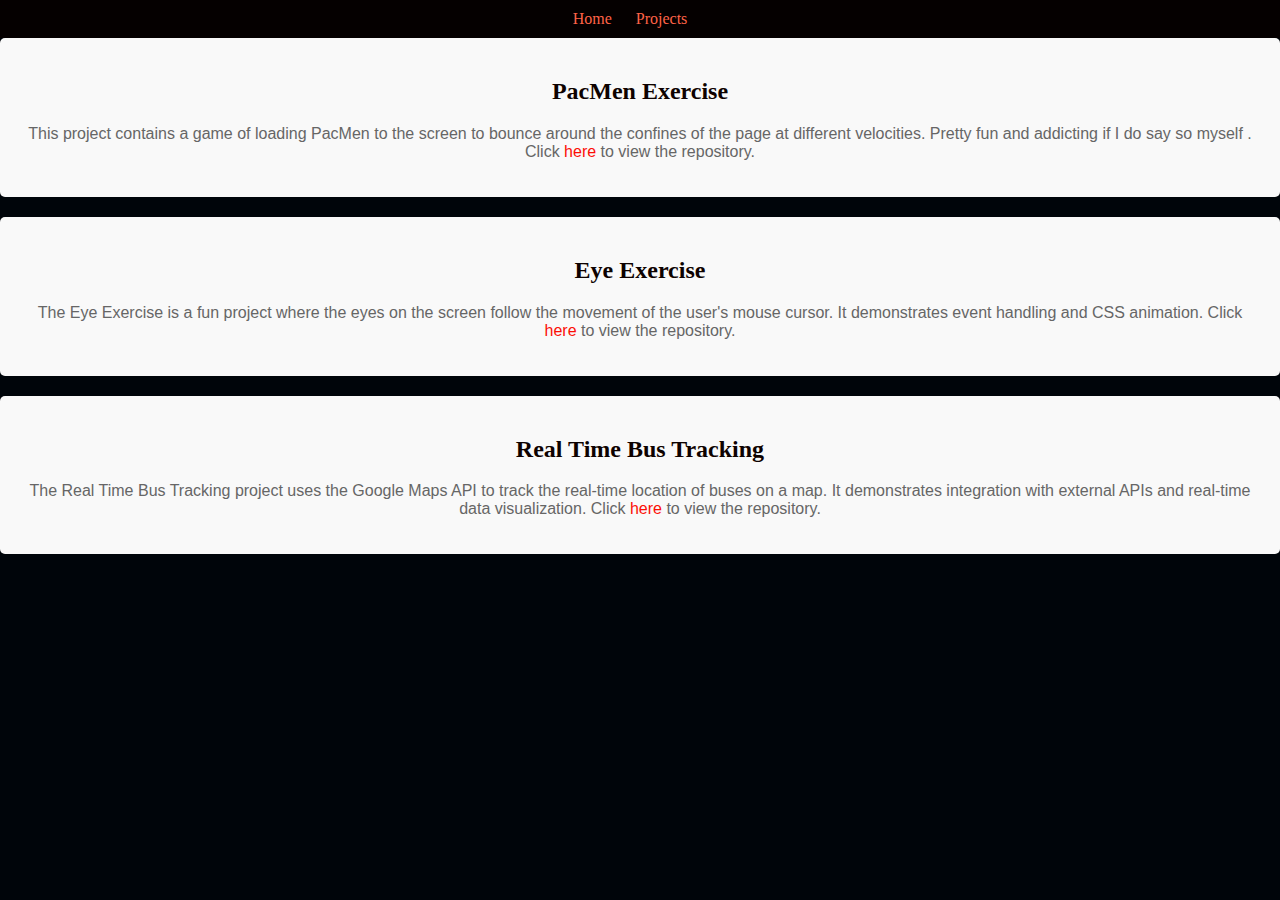
<file: projects.html>
<!DOCTYPE html>
<html lang="en">
<head>
    <meta charset="UTF-8">
    <meta name="viewport" content="width=device-width, initial-scale=1.0">
    <title>Jessalyn's Website - Projects</title>
    <link rel="stylesheet" type="text/css" href="projects.css">
    <link href="https://cdn.jsdelivr.net/npm/bootstrap@5.3.2/dist/css/bootstrap.min.css" rel="stylesheet" integrity="sha384-T3c6CoIi6uLrA9TneNEoa7RxnatzjcDSCmG1MXxSR1GAsXEV/Dwwykc2MPK8M2HN" crossorigin="anonymous">
</head>
<body>
    <nav>
        <a href="index.html">Home</a> 
        <a href="projects.html">Projects</a> 
    </nav>

    <div id="projects">
        <div class="project">
            <h2>PacMen Exercise</h2>
            <p>This project contains a game of loading PacMen to the screen to bounce around the confines of the page at different velocities. Pretty fun and addicting if I do say so myself . Click <a href="https://github.com/JessalynJordan/PacMenExercise">here</a> to view the repository.</p>
        </div>
    
        <div class="project">
            <h2>Eye Exercise</h2>
            <p>The Eye Exercise is a fun project where the eyes on the screen follow the movement of the user's mouse cursor. It demonstrates event handling and CSS animation. Click <a href="https://github.com/JessalynJordan/EyeExercise">here</a> to view the repository.</p>
        </div>
    
        <div class="project">
            <h2>Real Time Bus Tracking</h2>
            <p>The Real Time Bus Tracking project uses the Google Maps API to track the real-time location of buses on a map. It demonstrates integration with external APIs and real-time data visualization. Click <a href="https://github.com/JessalynJordan/RealTimeBusTracking">here</a> to view the repository.</p>
        </div>
    </div>
    <script src="https://cdn.jsdelivr.net/npm/bootstrap@5.3.2/dist/js/bootstrap.bundle.min.js" integrity="sha384-C6RzsynM9kWDrMNeT87bh95OGNyZPhcTNXj1NW7RuBCsyN/o0jlpcV8Qyq46cDfL" crossorigin="anonymous"></script>
</body>
</html>
</file>
<file: projects.css>
body {
    display: grid;
    grid-template-rows: auto auto 1fr;
    grid-template-columns: 1fr;
    background-color: #00050a;
    color: #fff;
    margin: 0;
}

header {
    grid-row: 1;
    text-align: center;
    background-color: #05000a; 
    color: #f31717; 
    padding: 20px;
}

nav {
    font-family: 'Lucida Handwriting', cursive;
    text-align: center;
    background-color: #050000; 
    padding: 10px;
}

nav a {
    font-family: 'Lucida Handwriting', cursive;
    color: #ff6347; 
    text-decoration: none; 
    margin-right: 20px; 
}

nav a:hover {
    font-family: Cambria, Cochin, Georgia, Times, 'Times New Roman', serif;
    color: #34fd0c; 
}

.container {
    background-color: #00050a;
    max-width: 800px; 
    margin: 20px auto; 
    padding: 20px;
}

.project {
    text-align: center;
    margin-bottom: 20px; 
    padding: 20px;
    background-color: #f9f9f9; 
    border-radius: 5px; 
}

.project h2 {
    font-family: 'Papyrus', fantasy;
    font-weight: bold;
    color: #0e0200; 
}

.project p {
    font-family: Arial, Helvetica, sans-serif;
    color: #666; 
}

.project a {
    color: #fc0e06; 
    text-decoration: none; 
}

.project a:hover {
    text-decoration: underline; 
}
</file>
